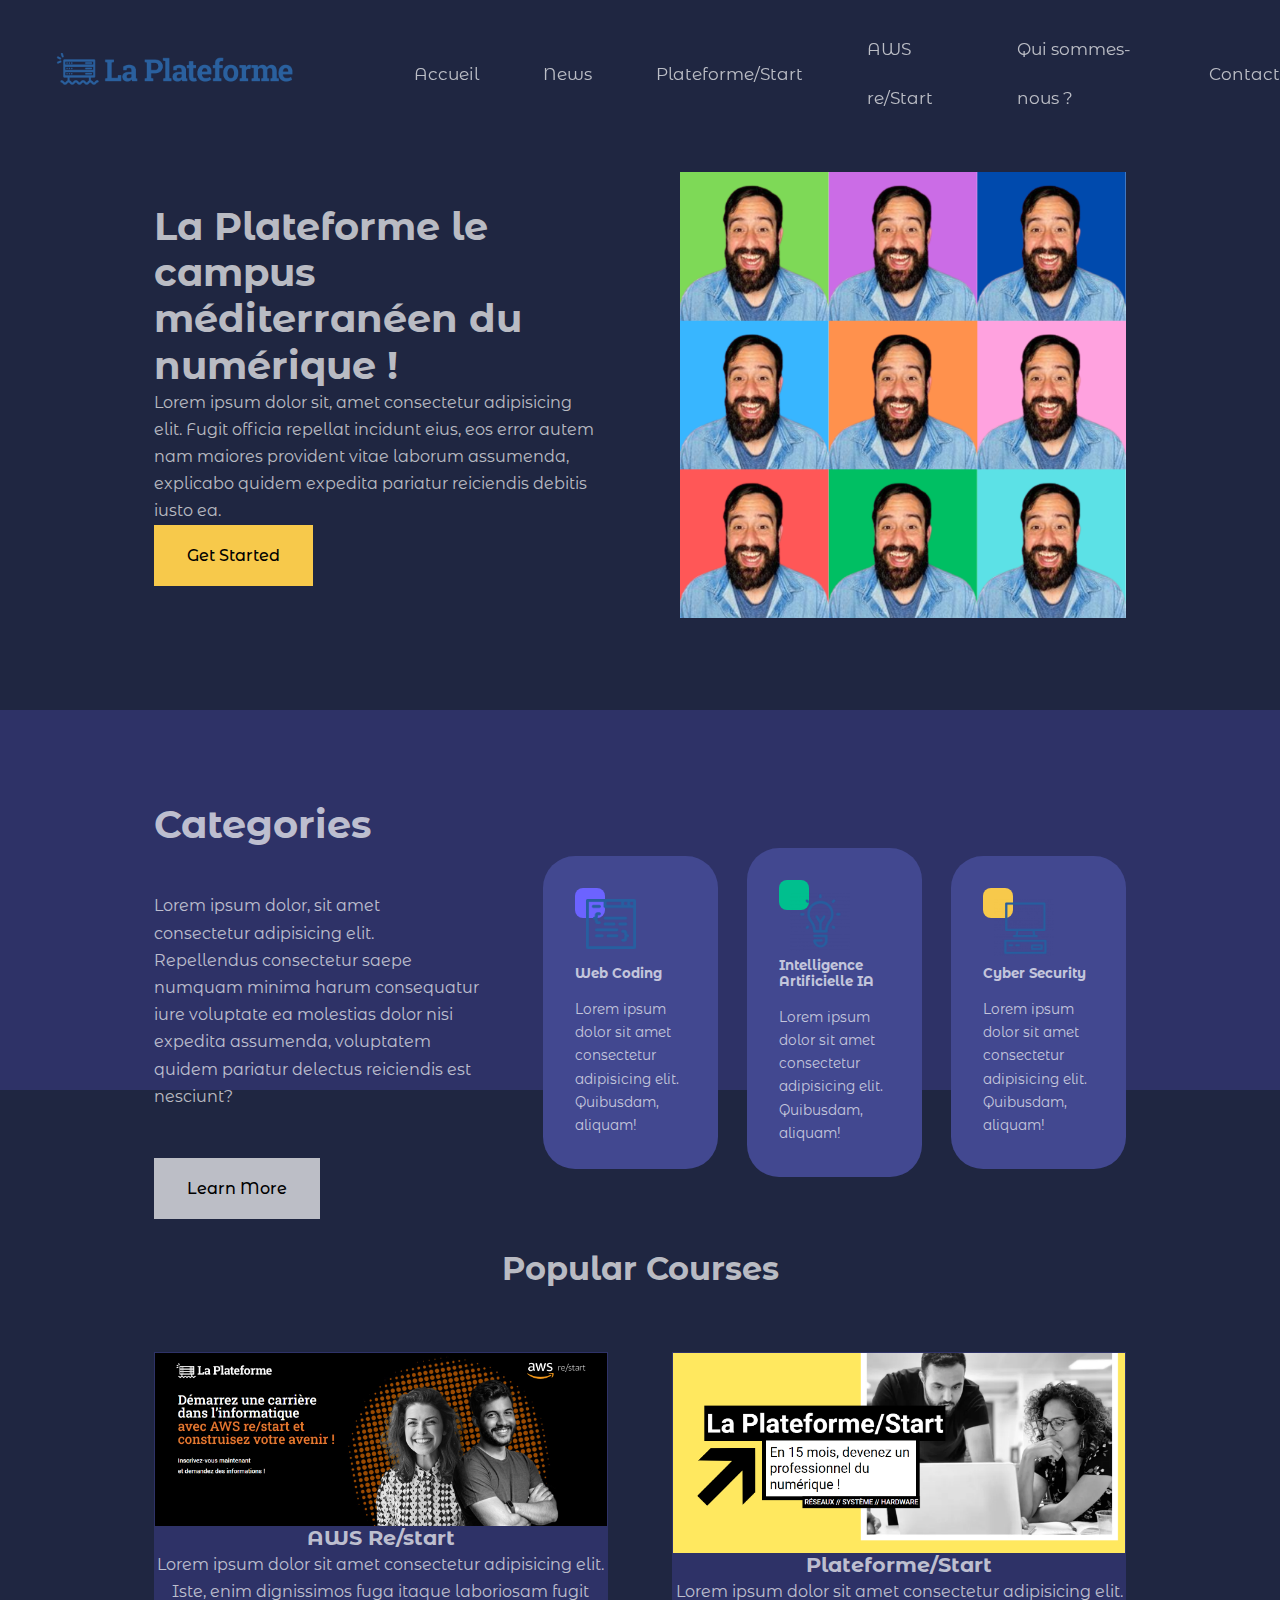
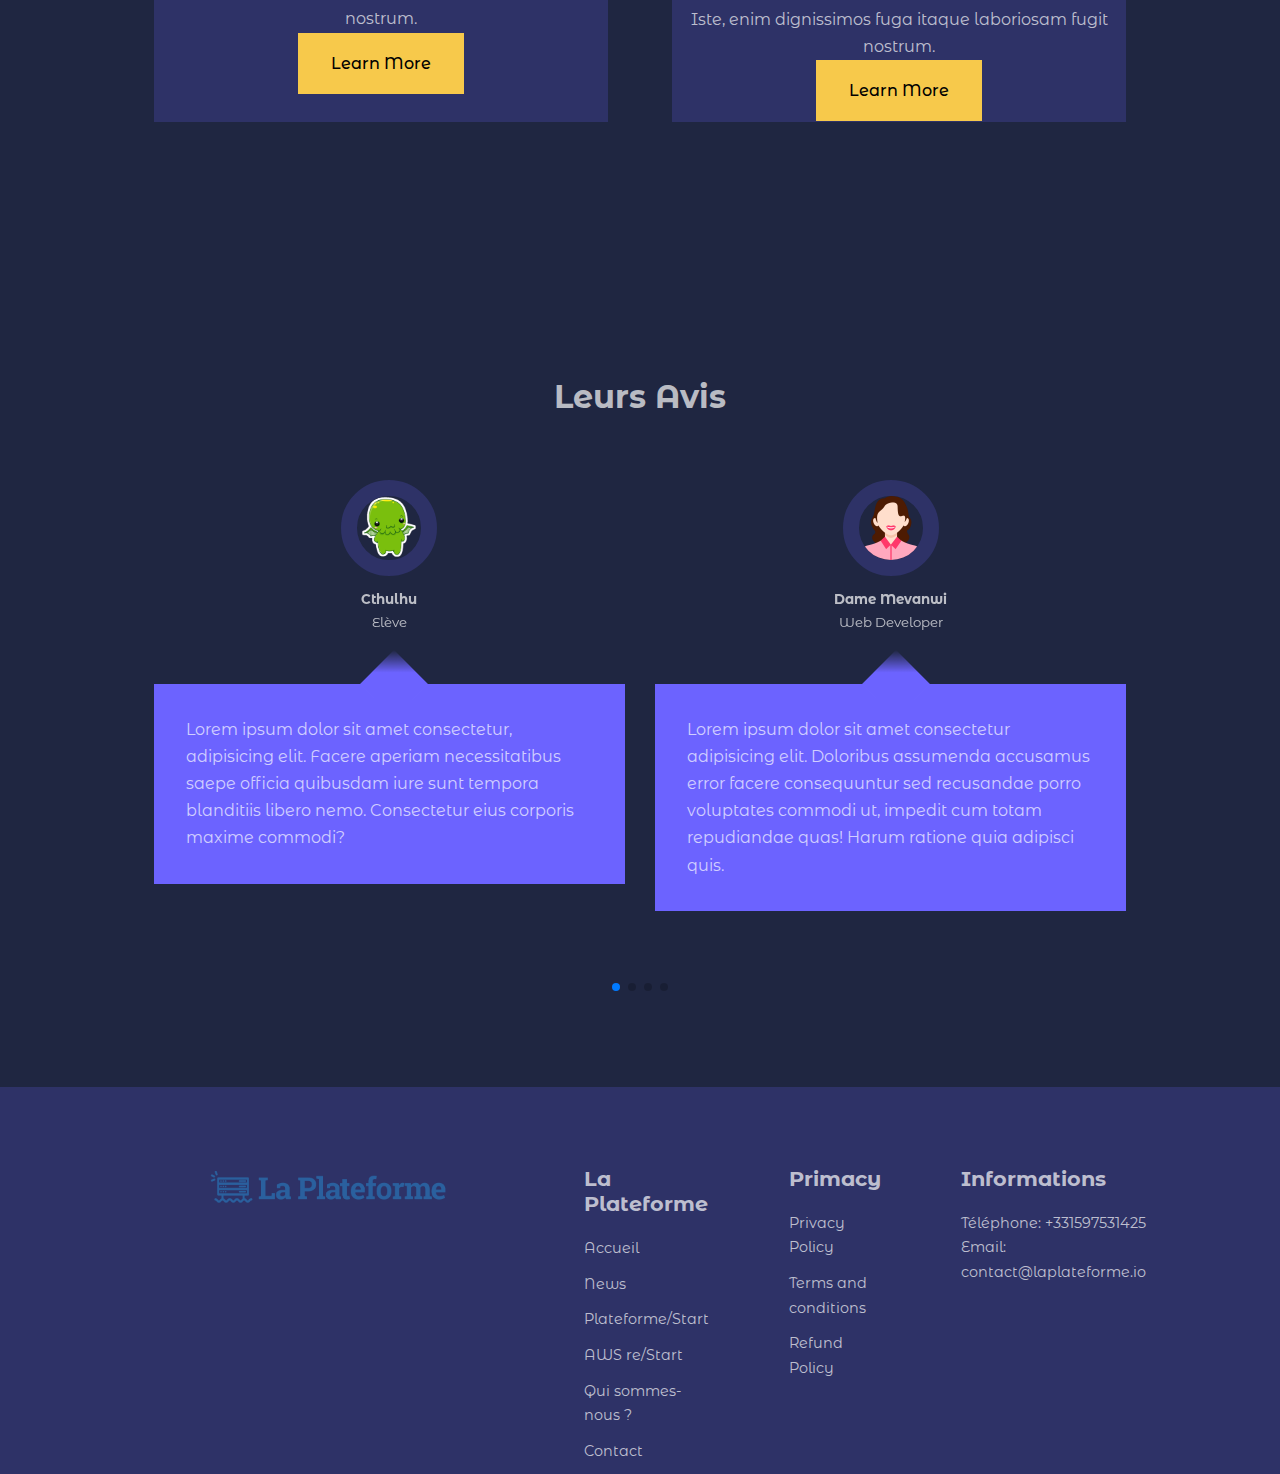
<file: index.html>
<!DOCTYPE html>
<html lang="en">
<head>
    <meta charset="UTF-8">
    <meta http-equiv="X-UA-Compatible" content="IE=edge">
    <meta name="viewport" content="width=device-width, initial-scale=1.0">
    <title>Ecole La Plateforme_</title>
    <link rel="stylesheet" href="laplateforme.css">
    <link rel="preconnect" href="https://fonts.googleapis.com">
    <link rel="preconnect" href="https://fonts.gstatic.com" crossorigin>
    <link href="https://fonts.googleapis.com/css2?family=Montserrat+Alternates:wght@300;400;500;600;700;800;900&display=swap" rel="stylesheet">
    <link rel="stylesheet" href="https://use.fontawesome.com/releases/v5.15.4/css/all.css" integrity="sha384-DyZ88mC6Up2uqS4h/KRgHuoeGwBcD4Ng9SiP4dIRy0EXTlnuz47vAwmeGwVChigm" crossorigin="anonymous"/>
    <link rel="stylesheet" href="https://cdn.jsdelivr.net/npm/swiper@9/swiper-bundle.min.css" />

</head>
<body>
    <nav>
        <div class="container.nav__container">
            <button id="open-menu-btn"><i class="fab fa-duotone fa-bars"></i></button>
            <button id="close-menu-btn"><i class="fab fa-solid fa-xmark"></i></i></button>
            <ul class="nav__menu">
                <li><a href="index.html" class="home-btn"><img src="img\logo_laplateforme_bleu3.png" alt="Image" style="width:350px;height:40px;"></a></li>
                <li><a href="index.html">Accueil</a></li>
                <li><a href="news.html">News</a></li>
                <li><a href="plateforme-start.html">Plateforme/Start</a></li>
                <li><a href="aws-restart.html">AWS re/Start</a></li>
                <li><a href="qui-sommes-nous.html">Qui sommes-nous ?</a></li>
                <li><a href="contact.html">Contact</a></li>
            </ul>
        </div>
    </nav>
    <header>
        <div class="container header__container">
            <div class="header__left">
                <h1>La Plateforme le campus méditerranéen du numérique !</h1>
                <p>Lorem ipsum dolor sit, amet consectetur adipisicing elit. Fugit officia repellat incidunt eius, eos error autem nam maiores provident vitae laborum assumenda, explicabo quidem expedita pariatur reiciendis debitis iusto ea.</p>
                <a href="plateforme-start.html" class="btn btn-primary">Get Started</a>
            </div>

            <div class="header__right">
                <div class="header__right-image">
                    <img src="img\pierre-plat.png">
                </div>
            </div>
        </div>
    </header>
    <section class="categories">
        <div class="container categories__container">
            <div class="categories__left">
                <h1>Categories</h1>
                <p>Lorem ipsum dolor, sit amet consectetur adipisicing elit. Repellendus consectetur saepe numquam minima harum consequatur iure voluptate ea molestias dolor nisi expedita assumenda, voluptatem quidem pariatur delectus reiciendis est nesciunt?
                </p>
                <a href="#" class="btn">Learn More</a>
            </div>
            <div class="categories__right">
                <article class="category">
                    <span class="category__icon"><img src="img\coding.png" alt="Image" style="width:50px;height:50px;"></span>
                    <h5>Web Coding</h5>
                    <p>Lorem ipsum dolor sit amet consectetur adipisicing elit. Quibusdam, aliquam!</p>
                </article>

                <article class="category">
                    <span class="category__icon"><img src="img\ampoule.png" alt="Image" style="width:60px;height:60px;"></span>
                    <h5>Intelligence Artificielle IA</h5>
                    <p>Lorem ipsum dolor sit amet consectetur adipisicing elit. Quibusdam, aliquam!</p>
                </article>

                <article class="category">
                    <span class="category__icon"><img src="img\ordi.png" alt="Image" style="width:60px;height:60px;"></span>
                    <h5>Cyber Security</h5>
                    <p>Lorem ipsum dolor sit amet consectetur adipisicing elit. Quibusdam, aliquam!</p>
                </article>
            </div>
        </div>
    </section>
    <section class="courses">
        <h2>Popular Courses</h2>
            <div class="container courses__container">
                <article class="course">
                    <div class="course__image">
                    <img src="img\aws.png">
                    </div>
                    <h4>AWS Re/start</h4>
                    <p>Lorem ipsum dolor sit amet consectetur adipisicing elit. Iste, enim dignissimos fuga itaque laboriosam fugit nostrum.
                    </p>
                    <a href="aws-restart.html" class="btn btn-primary">Learn More</a>
                </article>

                <br><article class="course">
                    <div class="course__image">
                    <img src="img\start.png">
                    </div>
                    <h4>Plateforme/Start</h4>
                    <p>Lorem ipsum dolor sit amet consectetur adipisicing elit. Iste, enim dignissimos fuga itaque laboriosam fugit nostrum.
                    </p>
                    <a href="plateforme-start.html" class="btn btn-primary">Learn More</a>
                </article>
            </div>
    </section>

    <section class="container testimonials__container mySwiper">
        <h2>Leurs Avis</h2>
        <div class="swiper-wrapper">
            <article class="testimonial swiper-slide">
                <div class="avatar">
                    <img src="img\cthulhu.png">
                    </div>
                    <div class="testimonial__info">
                    <h5>Cthulhu</h5>
                    <small>Elève</small>
                    </div>
                    <div class="testimonial__body">
                    <p>Lorem ipsum dolor sit amet consectetur, adipisicing elit. Facere aperiam necessitatibus saepe officia quibusdam iure sunt tempora blanditiis libero nemo. Consectetur eius corporis maxime commodi?</p>
                </div>
            </article>

            <article class="testimonial swiper-slide">
                <div class="avatar">
                    <img src="img\woman.png">
                    </div>
                    <div class="testimonial__info">
                    <h5>Dame Mevanwi</h5>
                    <small>Web Developer</small>
                    </div>
                    <div class="testimonial__body">
                    <p>Lorem ipsum dolor sit amet consectetur adipisicing elit. Doloribus assumenda accusamus error facere consequuntur sed recusandae porro voluptates commodi ut, impedit cum totam repudiandae quas! Harum ratione quia adipisci quis.</p>
                </div>
            </article>

            <article class="testimonial swiper-slide">
                <div class="avatar">
                    <img src="img\men.png">
                    </div>
                    <div class="testimonial__info">
                    <h5>Douglas Adams</h5>
                    <small>Elève</small>
                    </div>
                    <div class="testimonial__body">
                    <p>Lorem ipsum dolor sit amet consectetur adipisicing elit. Doloribus eveniet voluptatibus laboriosam optio asperiores quas sint. Mollitia aspernatur dolorem in?</p>
                </div>
            </article>

            <article class="testimonial swiper-slide">
                <div class="avatar">
                    <img src="img\whitemane.png">
                    </div>
                    <div class="testimonial__info">
                    <h5>whitemane</h5>
                    <small>Elève</small>
                    </div>
                    <div class="testimonial__body">
                    <p>Lorem ipsum dolor sit amet consectetur adipisicing elit. Dolorum obcaecati dignissimos id magnam illum optio facilis eveniet, nam laborum possimus ad ipsa molestias natus laboriosam voluptate fugiat necessitatibus aperiam aut illo accusantium? Odio, aliquid. Eius.</p>
                </div>
            </article>

            <article class="testimonial swiper-slide">
                <div class="avatar">
                    <img src="img\Notpierre.png">
                    </div>
                    <div class="testimonial__info">
                    <h5>Padutou Pierre</h5>
                    <small>Web/Mobile Developer</small>
                    </div>
                    <div class="testimonial__body">
                    <p>Lorem ipsum dolor sit amet consectetur adipisicing elit. Incidunt saepe deserunt iure, dolores beatae tenetur earum reprehenderit ea consequatur recusandae sapiente harum repudiandae vel tempore velit unde autem voluptatibus iste.</p>
                </div>
            </article>
        </div>
        <div class="swiper-pagination"></div>
    </section>










    
    <footer>
        <div class="container footer__container">
            <div class="footer__1">
            <a href="index.html" class="home-btn"><img src="img\logo_laplateforme_bleu3.png" alt="Image" style="width:350px;height:40px;"></a>
            </div>
            <div class="footer__2">
                <h4>La Plateforme</h4>
                <ul class="permalinks">
                <li><a href="index.html">Accueil</a></li>
                <li><a href="news.html">News</a></li>
                <li><a href="plateforme-start.html">Plateforme/Start</a></li>
                <li><a href="aws-restart.html">AWS re/Start</a></li>
                <li><a href="qui-sommes-nous.html">Qui sommes-nous ?</a></li>
                <li><a href="contact.html">Contact</a></li>
                </ul>
            </div>

            <div class="footer__3">
                <h4>Primacy</h4>
                <ul class="privacy">
                    <li><a href="#">Privacy Policy</a></li>
                    <li><a href="#">Terms and conditions</a></li>
                    <li><a href="#">Refund Policy</a></li>
                </ul>
            </div>

            <div class="footer__4">
                <h4>Informations</h4>
                <div>
                    <p><i class="fas fa-duotone fa-phone-volume"></i> Téléphone: +331597531425</p>
                    <p><i class="fas fa-duotone fa-envelope"></i> Email: contact@laplateforme.io</p>
                </div>

                <ul class="footer__socials">
                    <li>
                        <a href="#"><i class="fab fa-brands fa-facebook"></i></a>
                    </li>
                    <li>
                        <a href="#"><i class="fab fa-brands fa-instagram"></i></a>
                    </li>
                    <li>
                        <a href="#"><i class="fab fa-brands fa-twitter"></i></a>
                    </li>
                    <li>
                        <a href="#"><i class="fab fa-brands fa-linkedin"></i></a>
                    </li>
                </ul>
            </div>
        </div>
    </footer>
    <script src="https://cdn.jsdelivr.net/npm/swiper@9/swiper-bundle.min.js"></script>
    <script src="main.js"></script>
</body>
</html>
</file>
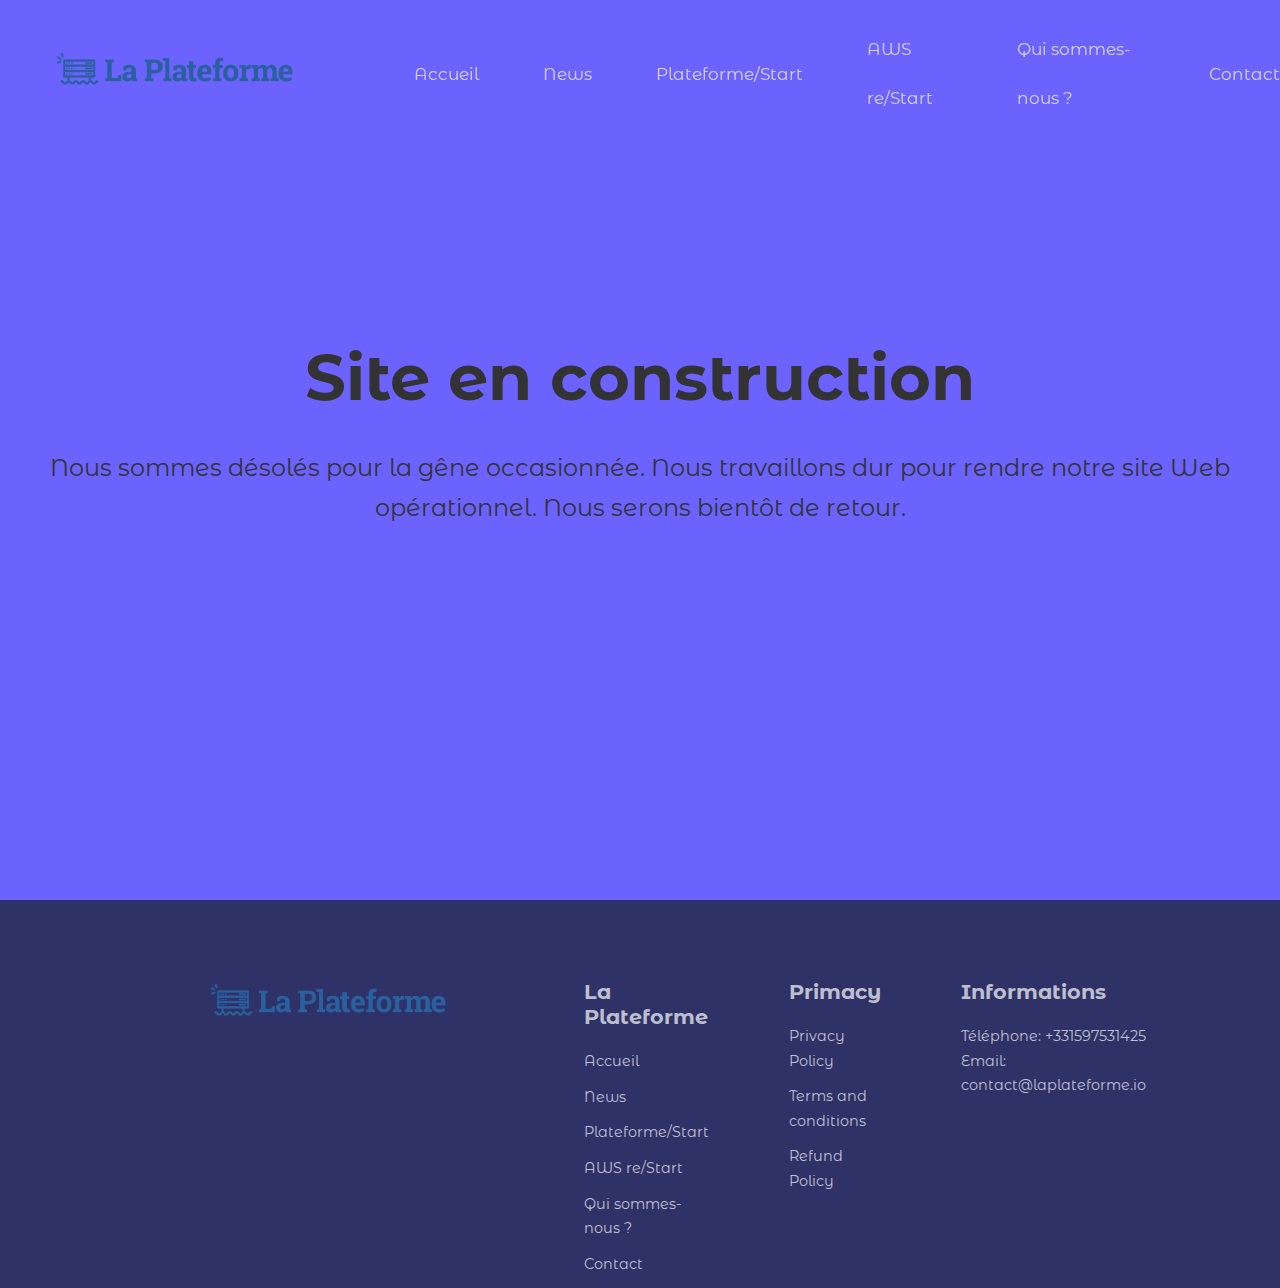
<file: aws-restart.html>
<!DOCTYPE html>
<html lang="en">
<head>
    <meta charset="UTF-8">
    <meta http-equiv="X-UA-Compatible" content="IE=edge">
    <meta name="viewport" content="width=device-width, initial-scale=1.0">
    <title>Ecole La Plateforme_</title>
    <link rel="stylesheet" href="laplateforme.css">
    <link rel="preconnect" href="https://fonts.googleapis.com">
    <link rel="preconnect" href="https://fonts.gstatic.com" crossorigin>
    <link href="https://fonts.googleapis.com/css2?family=Montserrat+Alternates:wght@300;400;500;600;700;800;900&display=swap" rel="stylesheet">
    <link rel="stylesheet" href="https://use.fontawesome.com/releases/v5.15.4/css/all.css" integrity="sha384-DyZ88mC6Up2uqS4h/KRgHuoeGwBcD4Ng9SiP4dIRy0EXTlnuz47vAwmeGwVChigm" crossorigin="anonymous"/>

</head>
<body>
    <nav>
        <div class="container.nav__container">
            <button id="open-menu-btn"><i class="fab fa-duotone fa-bars"></i></button>
            <button id="close-menu-btn"><i class="fab fa-solid fa-xmark"></i></i></button>
            <ul class="nav__menu">
                <li><a href="index.html" class="home-btn"><img src="img\logo_laplateforme_bleu3.png" alt="Image" style="width:350px;height:40px;"></a></li>
                <li><a href="index.html">Accueil</a></li>
                <li><a href="news.html">News</a></li>
                <li><a href="plateforme-start.html">Plateforme/Start</a></li>
                <li><a href="aws-restart.html">AWS re/Start</a></li>
                <li><a href="qui-sommes-nous.html">Qui sommes-nous ?</a></li>
                <li><a href="contact.html">Contact</a></li>
            </ul>
        </div>
    </nav>
    <div class="construction">
        <h1>Site en construction</h1>
        <p>Nous sommes désolés pour la gêne occasionnée. Nous travaillons dur pour rendre notre site Web opérationnel. Nous serons bientôt de retour.</p>
    </div>

    <footer>
        <div class="container footer__container">
            <div class="footer__1">
            <a href="index.html" class="home-btn"><img src="img\logo_laplateforme_bleu3.png" alt="Image" style="width:350px;height:40px;"></a>
            </div>
            <div class="footer__2">
                <h4>La Plateforme</h4>
                <ul class="permalinks">
                <li><a href="index.html">Accueil</a></li>
                <li><a href="news.html">News</a></li>
                <li><a href="plateforme-start.html">Plateforme/Start</a></li>
                <li><a href="aws-restart.html">AWS re/Start</a></li>
                <li><a href="qui-sommes-nous.html">Qui sommes-nous ?</a></li>
                <li><a href="contact.html">Contact</a></li>
                </ul>
            </div>

            <div class="footer__3">
                <h4>Primacy</h4>
                <ul class="privacy">
                    <li><a href="#">Privacy Policy</a></li>
                    <li><a href="#">Terms and conditions</a></li>
                    <li><a href="#">Refund Policy</a></li>
                </ul>
            </div>

            <div class="footer__4">
                <h4>Informations</h4>
                <div>
                    <p><i class="fas fa-duotone fa-phone-volume"></i> Téléphone: +331597531425</p>
                    <p><i class="fas fa-duotone fa-envelope"></i> Email: contact@laplateforme.io</p>
                </div>

                <ul class="footer__socials">
                    <li>
                        <a href="#"><i class="fab fa-brands fa-facebook"></i></a>
                    </li>
                    <li>
                        <a href="#"><i class="fab fa-brands fa-instagram"></i></a>
                    </li>
                    <li>
                        <a href="#"><i class="fab fa-brands fa-twitter"></i></a>
                    </li>
                    <li>
                        <a href="#"><i class="fab fa-brands fa-linkedin"></i></a>
                    </li>
                </ul>
            </div>
        </div>
    </footer>
    <script src="main.js"></script>
</body>
</html>
</file>
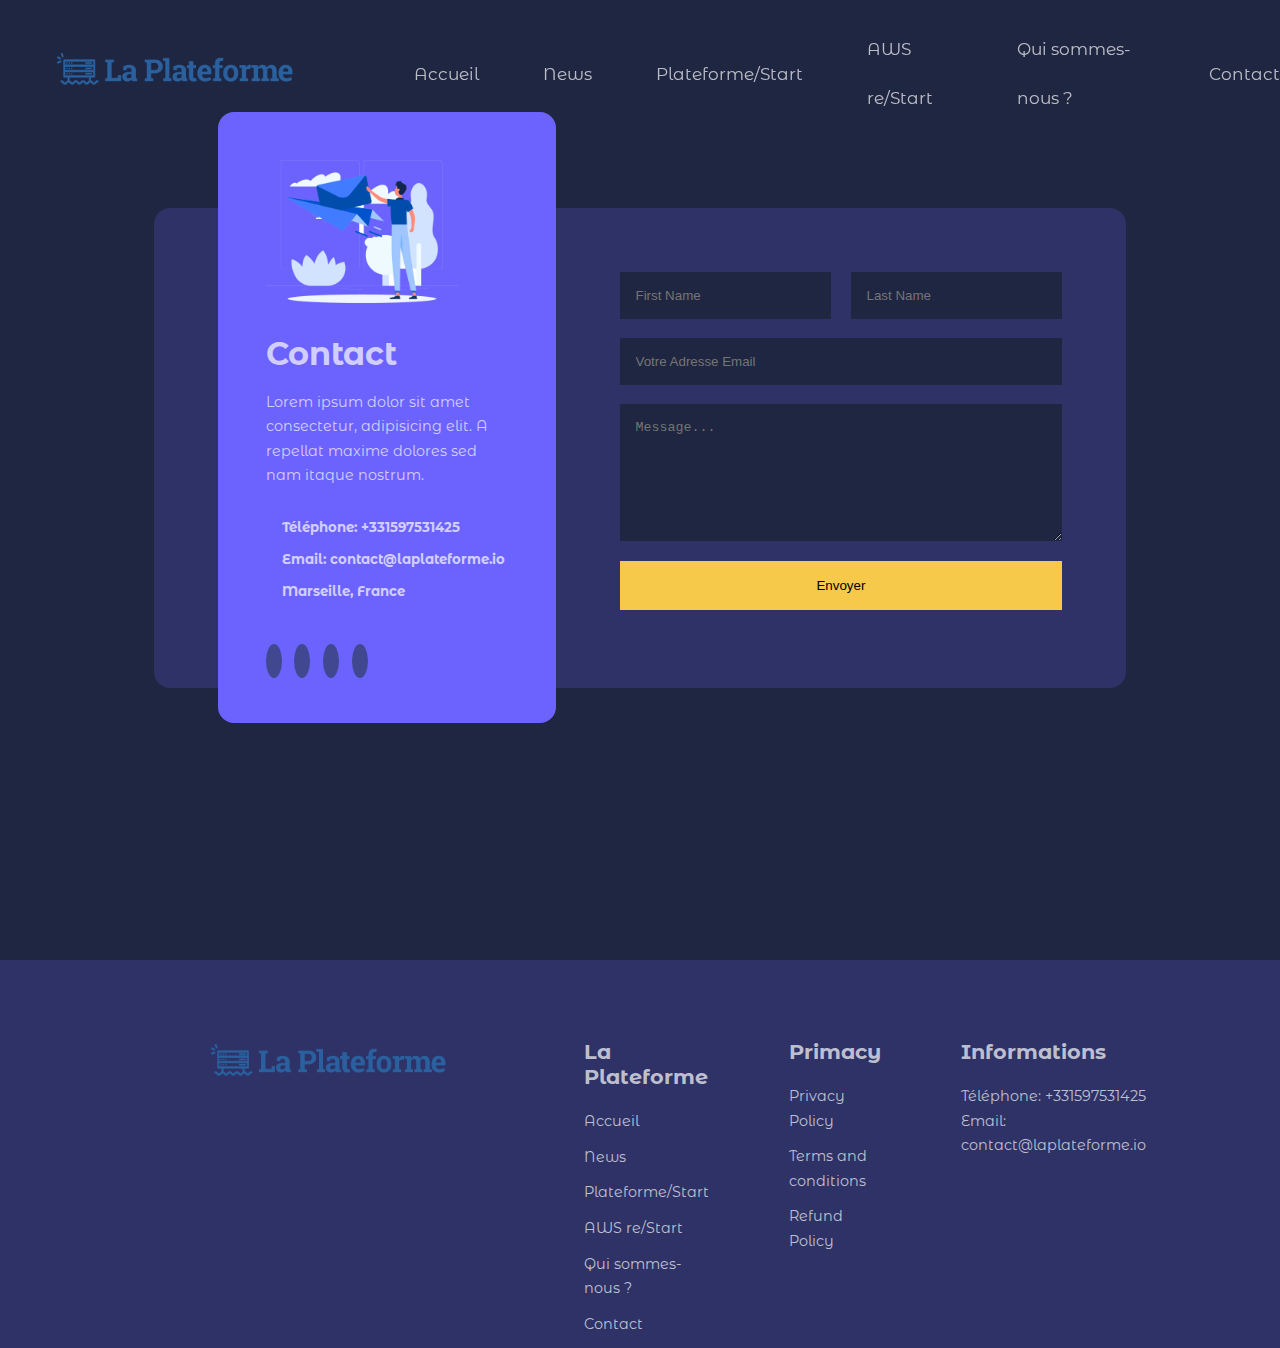
<file: contact.html>
<!DOCTYPE html>
<html lang="en">
<head>
    <meta charset="UTF-8">
    <meta http-equiv="X-UA-Compatible" content="IE=edge">
    <meta name="viewport" content="width=device-width, initial-scale=1.0">
    <title>Ecole La Plateforme_</title>
    <link rel="stylesheet" href="laplateforme.css">
    <link rel="preconnect" href="https://fonts.googleapis.com">
    <link rel="preconnect" href="https://fonts.gstatic.com" crossorigin>
    <link href="https://fonts.googleapis.com/css2?family=Montserrat+Alternates:wght@300;400;500;600;700;800;900&display=swap" rel="stylesheet">
    <link rel="stylesheet" href="https://use.fontawesome.com/releases/v5.15.4/css/all.css" integrity="sha384-DyZ88mC6Up2uqS4h/KRgHuoeGwBcD4Ng9SiP4dIRy0EXTlnuz47vAwmeGwVChigm" crossorigin="anonymous"/>

</head>
<body>
    <nav>
        <div class="container.nav__container">
            <button id="open-menu-btn"><i class="fab fa-duotone fa-bars"></i></button>
            <button id="close-menu-btn"><i class="fab fa-solid fa-xmark"></i></i></button>
            <ul class="nav__menu">
                <li><a href="index.html" class="home-btn"><img src="img\logo_laplateforme_bleu3.png" alt="Image" style="width:350px;height:40px;"></a></li>
                <li><a href="index.html">Accueil</a></li>
                <li><a href="news.html">News</a></li>
                <li><a href="plateforme-start.html">Plateforme/Start</a></li>
                <li><a href="aws-restart.html">AWS re/Start</a></li>
                <li><a href="qui-sommes-nous.html">Qui sommes-nous ?</a></li>
                <li><a href="contact.html">Contact</a></li>
            </ul>
        </div>
    </nav>
    
    <section class="contact">
        <div class="container contact__container">
            <aside class="contact__aside">
                <div class="aside__image">
                    <img src="img\contact.png">
                </div>
                <h2>Contact</h2>
                <p>Lorem ipsum dolor sit amet consectetur, adipisicing elit. A repellat maxime dolores sed nam itaque nostrum.
                </p>
                <ul class="contact__details">
                    <li>
                        <i class="fas fa-duotone fa-phone-volume"></i> 
                        <h5>Téléphone: +331597531425</h5>
                    </li>
                    <li>
                        <i class="fas fa-duotone fa-envelope"></i>
                        <h5>Email: contact@laplateforme.io</h5>
                    </li>
                    <li>
                        <i class="fas fa-solid fa-location-arrow"></i>
                        <h5>Marseille, France</h5>
                    </li>
                </ul>
                <ul class="contact__socials">
                    <li>
                        <a href="#"><i class="fab fa-brands fa-facebook"></i></a>
                    </li>
                    <li>
                        <a href="#"><i class="fab fa-brands fa-instagram"></i></a>
                    </li>
                    <li>
                        <a href="#"><i class="fab fa-brands fa-twitter"></i></a>
                    </li>
                    <li>
                        <a href="#"><i class="fab fa-brands fa-linkedin"></i></a>
                    </li>
                </ul>
            </aside>
            <form class="contact__form">
                <div class="form__name">
                    <input type="text" name="First Name" placeholder="First Name" required>
                    <input type="text" name="Last Name" placeholder="Last Name" required>
                </div>
                <input type="email" name="Email" placeholder="Votre Adresse Email" required>
                <textarea name="Message" rows="7" placeholder="Message..." required></textarea>
                <button type="submit" class="btn btn-primary">Envoyer</button>
            </form>
        </div>
    </section>

    <footer>
        <div class="container footer__container">
            <div class="footer__1">
            <a href="index.html" class="home-btn"><img src="img\logo_laplateforme_bleu3.png" alt="Image" style="width:350px;height:40px;"></a>
            </div>
            <div class="footer__2">
                <h4>La Plateforme</h4>
                <ul class="permalinks">
                <li><a href="index.html">Accueil</a></li>
                <li><a href="news.html">News</a></li>
                <li><a href="plateforme-start.html">Plateforme/Start</a></li>
                <li><a href="aws-restart.html">AWS re/Start</a></li>
                <li><a href="qui-sommes-nous.html">Qui sommes-nous ?</a></li>
                <li><a href="contact.html">Contact</a></li>
                </ul>
            </div>

            <div class="footer__3">
                <h4>Primacy</h4>
                <ul class="privacy">
                    <li><a href="#">Privacy Policy</a></li>
                    <li><a href="#">Terms and conditions</a></li>
                    <li><a href="#">Refund Policy</a></li>
                </ul>
            </div>

            <div class="footer__4">
                <h4>Informations</h4>
                <div>
                    <p><i class="fas fa-duotone fa-phone-volume"></i> Téléphone: +331597531425</p>
                    <p><i class="fas fa-duotone fa-envelope"></i> Email: contact@laplateforme.io</p>
                </div>

                <ul class="footer__socials">
                    <li>
                        <a href="#"><i class="fab fa-brands fa-facebook"></i></a>
                    </li>
                    <li>
                        <a href="#"><i class="fab fa-brands fa-instagram"></i></a>
                    </li>
                    <li>
                        <a href="#"><i class="fab fa-brands fa-twitter"></i></a>
                    </li>
                    <li>
                        <a href="#"><i class="fab fa-brands fa-linkedin"></i></a>
                    </li>
                </ul>
            </div>
        </div>
    </footer>
    <script src="main.js"></script>
</body>
</html>
</file>
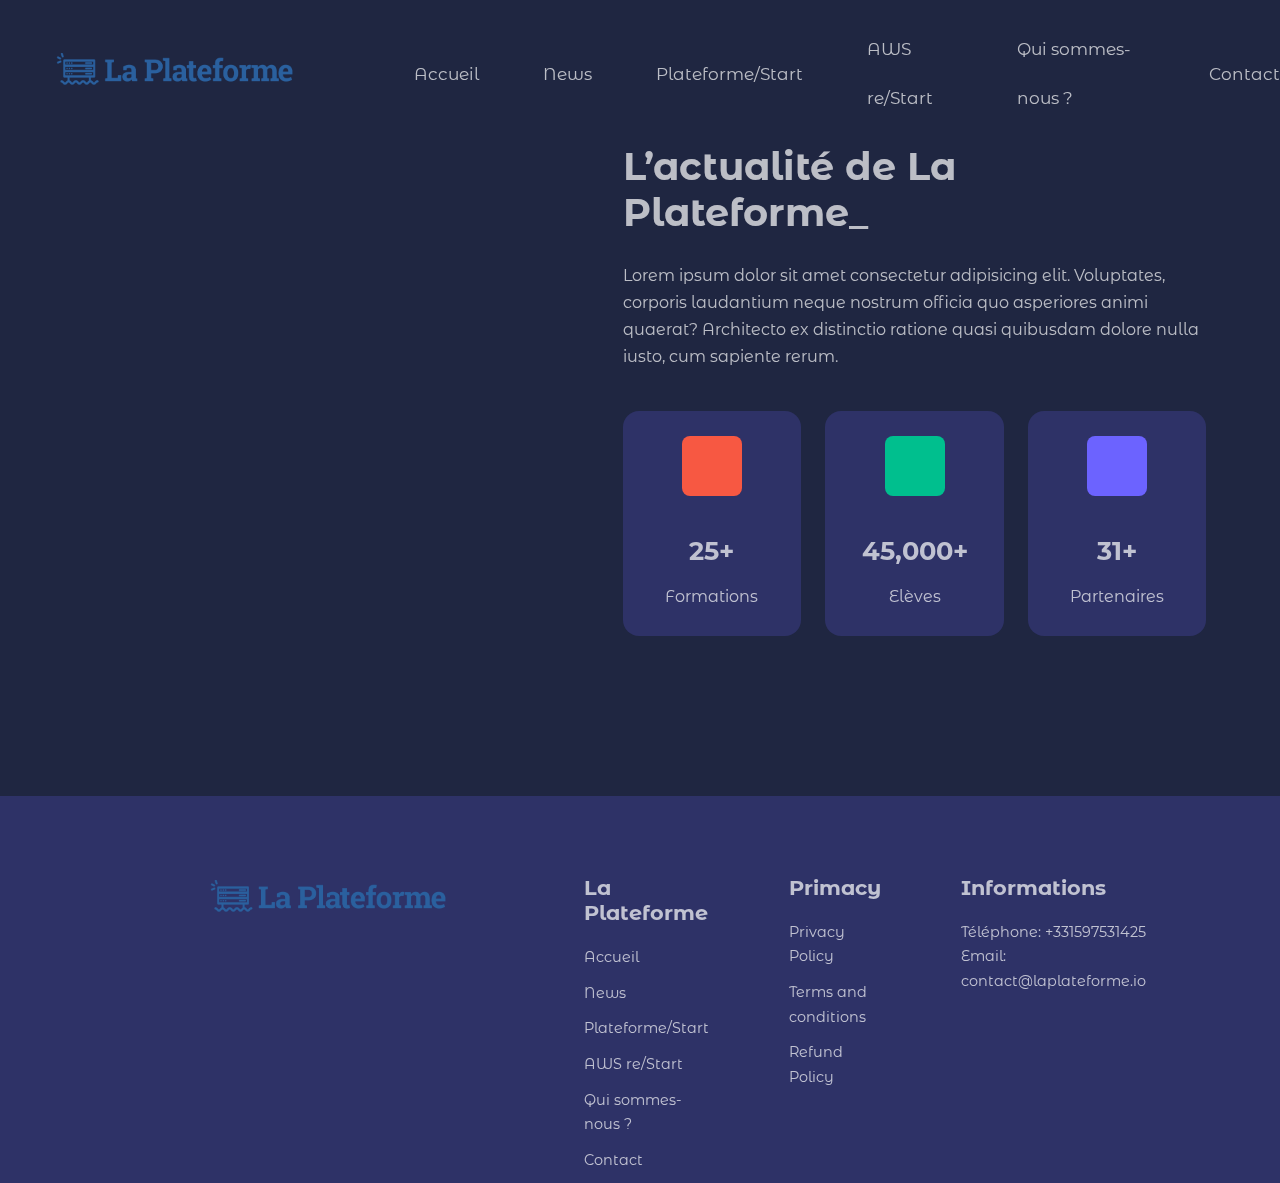
<file: news.html>
<!DOCTYPE html>
<html lang="en">
<head>
    <meta charset="UTF-8">
    <meta http-equiv="X-UA-Compatible" content="IE=edge">
    <meta name="viewport" content="width=device-width, initial-scale=1.0">
    <title>Ecole La Plateforme_</title>
    <link rel="stylesheet" href="laplateforme.css">
    <link rel="preconnect" href="https://fonts.googleapis.com">
    <link rel="preconnect" href="https://fonts.gstatic.com" crossorigin>
    <link href="https://fonts.googleapis.com/css2?family=Montserrat+Alternates:wght@300;400;500;600;700;800;900&display=swap" rel="stylesheet">
    <link rel="stylesheet" href="https://use.fontawesome.com/releases/v5.15.4/css/all.css" integrity="sha384-DyZ88mC6Up2uqS4h/KRgHuoeGwBcD4Ng9SiP4dIRy0EXTlnuz47vAwmeGwVChigm" crossorigin="anonymous"/>

</head>
<body>
    <nav>
        <div class="container.nav__container">
            <button id="open-menu-btn"><i class="fab fa-duotone fa-bars"></i></button>
            <button id="close-menu-btn"><i class="fab fa-solid fa-xmark"></i></i></button>
            <ul class="nav__menu">
                <li><a href="index.html" class="home-btn"><img src="img\logo_laplateforme_bleu3.png" alt="Image" style="width:350px;height:40px;"></a></li>
                <li><a href="index.html">Accueil</a></li>
                <li><a href="news.html">News</a></li>
                <li><a href="plateforme-start.html">Plateforme/Start</a></li>
                <li><a href="aws-restart.html">AWS re/Start</a></li>
                <li><a href="qui-sommes-nous.html">Qui sommes-nous ?</a></li>
                <li><a href="contact.html">Contact</a></li>
            </ul>
        </div>
    </nav>
    <section class="about__achievements">
        <div class="container about__achievements-container">
          <div class="about__achievements-left">
            <iframe width="500" height="300" src="https://www.youtube.com/embed/hNWvMjnyf5I" title="Présentation du Campus Méditerranéen du Numérique @ La Plateforme_" frameborder="0" allow="accelerometer; autoplay; clipboard-write; encrypted-media; gyroscope; picture-in-picture; web-share" allowfullscreen></iframe>
          </div>
          <div class="about__achievements-right">
            <h1>L’actualité de La Plateforme_</h1>
            <p>Lorem ipsum dolor sit amet consectetur adipisicing elit. Voluptates, corporis laudantium neque nostrum officia quo asperiores animi quaerat? Architecto ex distinctio ratione quasi quibusdam dolore nulla iusto, cum sapiente rerum.</p>
            <div class="achievements__cards">
              <article class="achievement__card">
                <span class="achievement__icon">
                  <i class="fas fa-solid fa-video"></i>
                </span>
                <h3>25+</h3>
                <p>Formations</p>
              </article>
      
              <article class="achievement__card">
                <span class="achievement__icon">
                  <i class="fas fa-light fa-users"></i>
                </span>
                <h3>45,000+</h3>
                <p>Elèves</p>
              </article>
      
              <article class="achievement__card">
                <span class="achievement__icon">
                  <i class="fas fa-solid fa-award"></i>
                </span>
                <h3>31+</h3>
                <p>Partenaires</p>
              </article>
            </div>
          </div>
        </div>
      </section>

    <footer>
        <div class="container footer__container">
            <div class="footer__1">
            <a href="index.html" class="home-btn"><img src="img\logo_laplateforme_bleu3.png" alt="Image" style="width:350px;height:40px;"></a>
            </div>
            <div class="footer__2">
                <h4>La Plateforme</h4>
                <ul class="permalinks">
                <li><a href="index.html">Accueil</a></li>
                <li><a href="news.html">News</a></li>
                <li><a href="plateforme-start.html">Plateforme/Start</a></li>
                <li><a href="aws-restart.html">AWS re/Start</a></li>
                <li><a href="qui-sommes-nous.html">Qui sommes-nous ?</a></li>
                <li><a href="contact.html">Contact</a></li>
                </ul>
            </div>

            <div class="footer__3">
                <h4>Primacy</h4>
                <ul class="privacy">
                    <li><a href="#">Privacy Policy</a></li>
                    <li><a href="#">Terms and conditions</a></li>
                    <li><a href="#">Refund Policy</a></li>
                </ul>
            </div>

            <div class="footer__4">
                <h4>Informations</h4>
                <div>
                    <p><i class="fas fa-duotone fa-phone-volume"></i> Téléphone: +331597531425</p>
                    <p><i class="fas fa-duotone fa-envelope"></i> Email: contact@laplateforme.io</p>
                </div>

                <ul class="footer__socials">
                    <li>
                        <a href="#"><i class="fab fa-brands fa-facebook"></i></a>
                    </li>
                    <li>
                        <a href="#"><i class="fab fa-brands fa-instagram"></i></a>
                    </li>
                    <li>
                        <a href="#"><i class="fab fa-brands fa-twitter"></i></a>
                    </li>
                    <li>
                        <a href="#"><i class="fab fa-brands fa-linkedin"></i></a>
                    </li>
                </ul>
            </div>
        </div>
    </footer>
    <script src="main.js"></script>
</body>
</html>
</file>
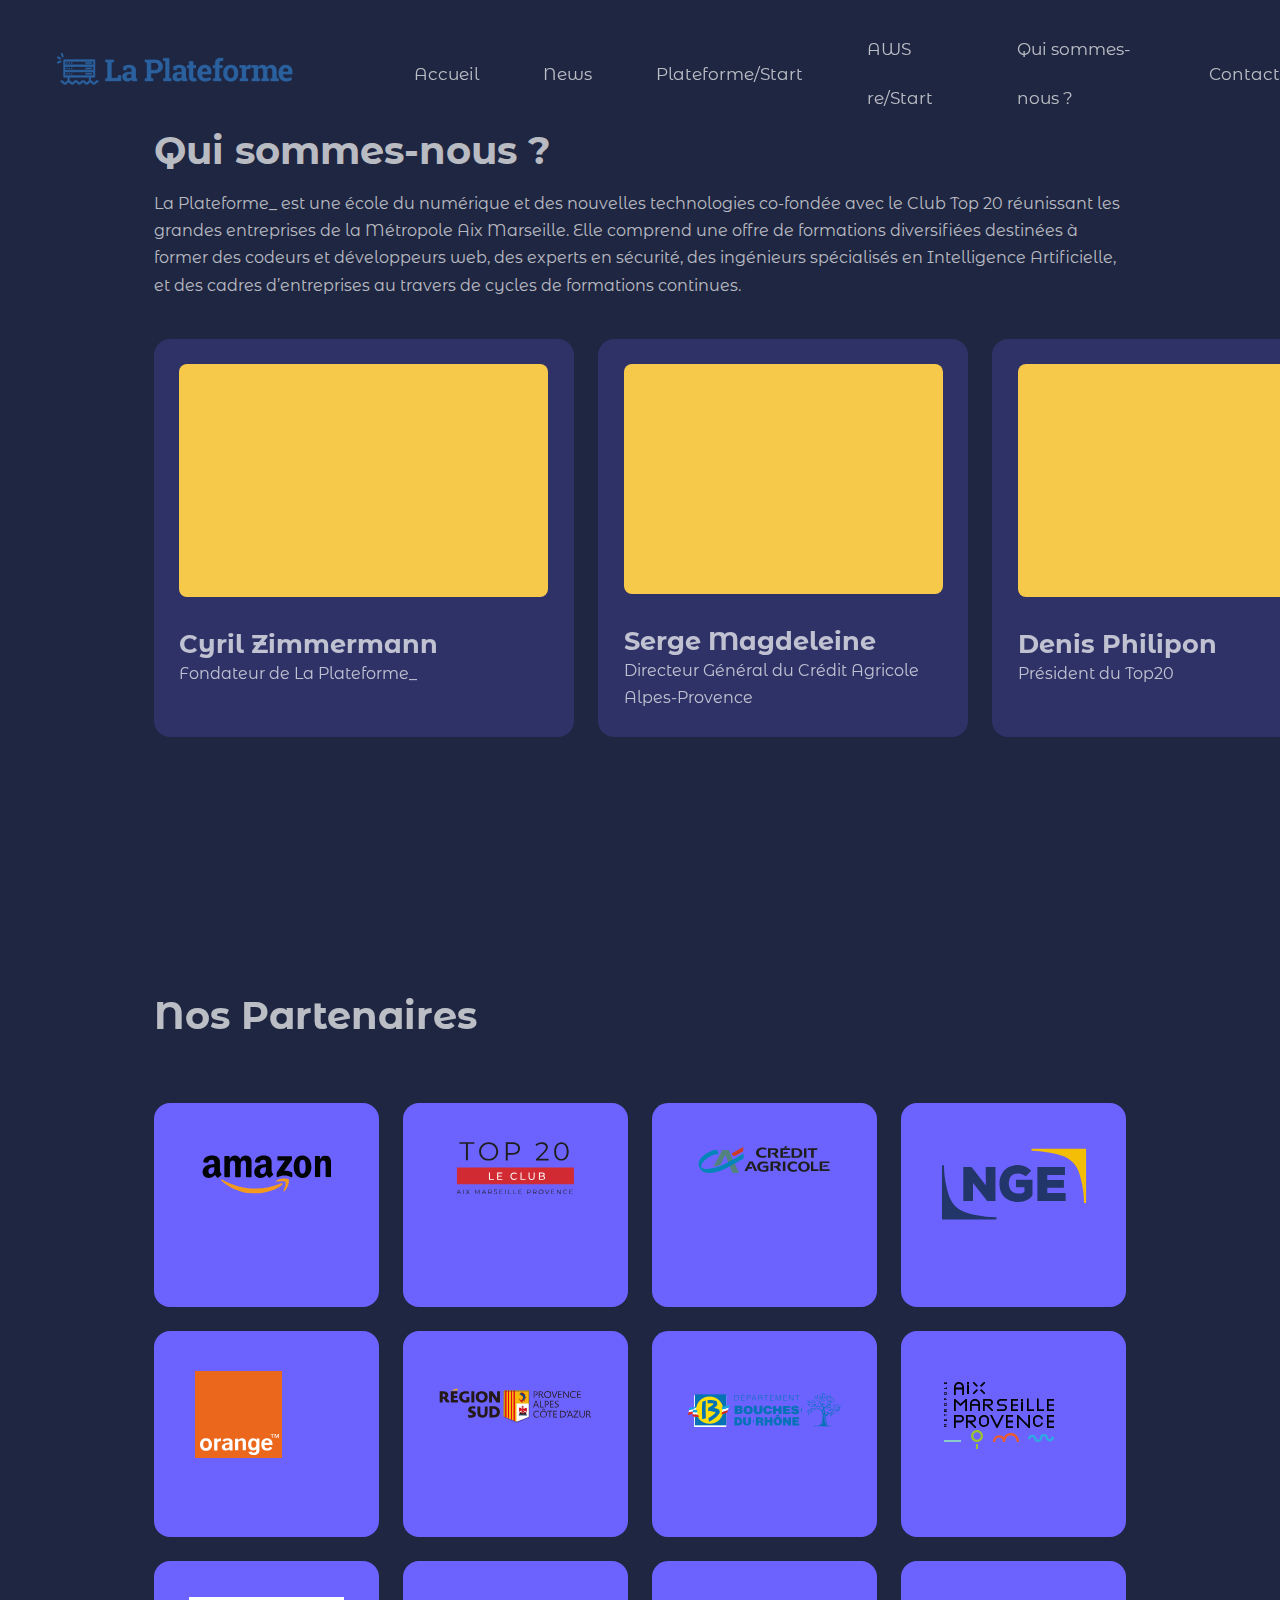
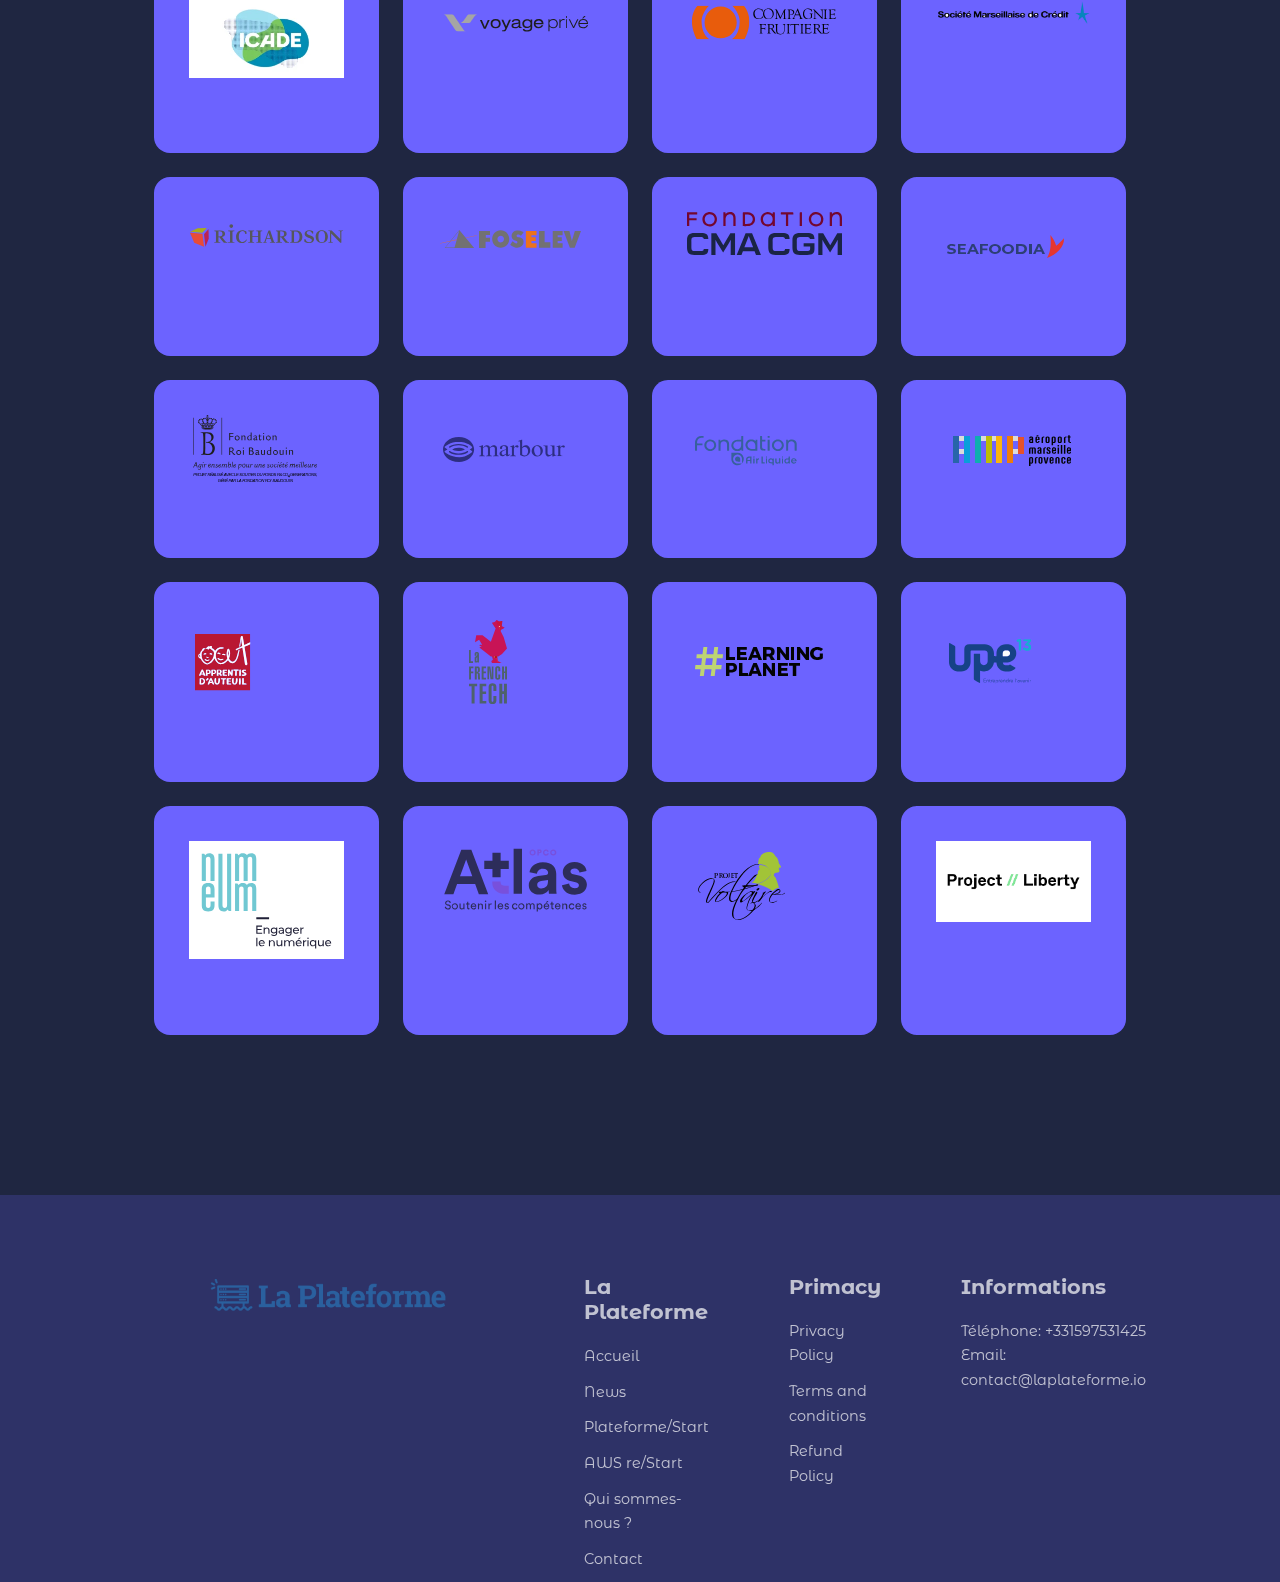
<file: qui-sommes-nous.html>
<!DOCTYPE html>
<html lang="en">
<head>
    <meta charset="UTF-8">
    <meta http-equiv="X-UA-Compatible" content="IE=edge">
    <meta name="viewport" content="width=device-width, initial-scale=1.0">
    <title>Ecole La Plateforme_</title>
    <link rel="stylesheet" href="laplateforme.css">
    <link rel="preconnect" href="https://fonts.googleapis.com">
    <link rel="preconnect" href="https://fonts.gstatic.com" crossorigin>
    <link href="https://fonts.googleapis.com/css2?family=Montserrat+Alternates:wght@300;400;500;600;700;800;900&display=swap" rel="stylesheet">
    <link rel="stylesheet" href="https://use.fontawesome.com/releases/v5.15.4/css/all.css" integrity="sha384-DyZ88mC6Up2uqS4h/KRgHuoeGwBcD4Ng9SiP4dIRy0EXTlnuz47vAwmeGwVChigm" crossorigin="anonymous"/>

</head>
<body>
    <nav>
        <div class="container.nav__container">
            <button id="open-menu-btn"><i class="fab fa-duotone fa-bars"></i></button>
            <button id="close-menu-btn"><i class="fab fa-solid fa-xmark"></i></i></button>
            <ul class="nav__menu">
                <li><a href="index.html" class="home-btn"><img src="img\logo_laplateforme_bleu3.png" alt="Image" style="width:350px;height:40px;"></a></li>
                <li><a href="index.html">Accueil</a></li>
                <li><a href="news.html">News</a></li>
                <li><a href="plateforme-start.html">Plateforme/Start</a></li>
                <li><a href="aws-restart.html">AWS re/Start</a></li>
                <li><a href="qui-sommes-nous.html">Qui sommes-nous ?</a></li>
                <li><a href="contact.html">Contact</a></li>
            </ul>
        </div>
    </nav>
    <section class="about__FAQ">
        <div class="container about__FAQs-container">

          <div class="about__FAQ-right">
            <h1>Qui sommes-nous ?</h1>
            <p>La Plateforme_ est une école du numérique et des nouvelles technologies co-fondée avec le Club Top 20 réunissant les grandes entreprises de la Métropole Aix Marseille. Elle comprend une offre de formations diversifiées destinées à former des codeurs et développeurs web, des experts en sécurité, des ingénieurs spécialisés en Intelligence Artificielle, et des cadres d’entreprises au travers de cycles de formations continues.</p>
            <div class="FAQ__cards">
              <article class="FAQ__card">
                <span class="FAQ__icon">
                    <iframe width="350" height="197" src="https://www.youtube.com/embed/8U4CCAFLqEs" title="Cyril Zimmermann à La Plateforme" frameborder="0" allow="accelerometer; autoplay; clipboard-write; encrypted-media; gyroscope; picture-in-picture; web-share" allowfullscreen></iframe>
                </span>
                <h3>Cyril Zimmermann</h3>
                <p>Fondateur de La Plateforme_</p>
              </article>
      
              <article class="FAQ__card">
                <span class="FAQ__icon">
                    <iframe width="300" height="194" src="https://www.youtube.com/embed/HSLFwNbZdgc" title="Serge Magdeleine à La Plateforme" frameborder="0" allow="accelerometer; autoplay; clipboard-write; encrypted-media; gyroscope; picture-in-picture; web-share" allowfullscreen></iframe>                </span>
                <h3>Serge Magdeleine</h3>
                <p>Directeur Général du Crédit Agricole Alpes-Provence</p>
              </article>
      
              <article class="FAQ__card">
                <span class="FAQ__icon">
                    <iframe width="350" height="197" src="https://www.youtube.com/embed/ayqMxjEtYNk" title="Denis Philipon - Coding School à La Plateforme" frameborder="0" allow="accelerometer; autoplay; clipboard-write; encrypted-media; gyroscope; picture-in-picture; web-share" allowfullscreen></iframe>
                </span>
                <h3>Denis Philipon</h3>
                <p>Président du Top20</p>
              </article>
            </div>
          </div>
        </div>
      </section>

      <section class="about__partner">
        <div class="container about__partner-container">
            <h1>Nos Partenaires</h1>
            <div class="partner__cards">
              <article class="partner__card">
                <span class="partner__icon">
                    <img src="img\partner\logo1.svg">
                </span>
              </article>
              <article class="partner__card">
                <span class="partner__icon">
                    <img src="img\partner\logo2.svg">
                </span>
              </article>
            </article>
            <article class="partner__card">
              <span class="partner__icon">
                  <img src="img\partner\logo3.svg">
              </span>
            </article>
        </article>
        <article class="partner__card">
          <span class="partner__icon">
              <img src="img\partner\logo4.svg">
          </span>
        </article>
        </article>
            <article class="partner__card">
              <span class="partner__icon">
                  <img src="img\partner\logo5.svg">
              </span>
            </article>
        </article>
        <article class="partner__card">
          <span class="partner__icon">
              <img src="img\partner\logo6.svg">
          </span>
        </article>
        <article class="partner__card">
            <span class="partner__icon">
                <img src="img\partner\logo7.svg">
            </span>
        </article>
        <article class="partner__card">
            <span class="partner__icon">
                <img src="img\partner\logo8.svg">
            </span>
        </article>
        <article class="partner__card">
            <span class="partner__icon">
                <img src="img\partner\logo9.webp">
            </span>
        </article>
        <article class="partner__card">
            <span class="partner__icon">
                <img src="img\partner\logo10.svg">
            </span>
        </article>   
        <article class="partner__card">
            <span class="partner__icon">
                <img src="img\partner\logo11.svg">
            </span>
        </article>
        <article class="partner__card">
            <span class="partner__icon">
                <img src="img\partner\logo12.webp">
            </span>
        </article>
        <article class="partner__card">
            <span class="partner__icon">
                <img src="img\partner\logo13.svg">
            </span>
        </article>
        <article class="partner__card">
            <span class="partner__icon">
                <img src="img\partner\logo14.svg">
            </span>
        </article>
        <article class="partner__card">
            <span class="partner__icon">
                <img src="img\partner\logo15.svg">
            </span>
          </article>
          <article class="partner__card">
            <span class="partner__icon">
                <img src="img\partner\logo16.svg">
            </span>
        </article>
        <article class="partner__card">
            <span class="partner__icon">
                <img src="img\partner\logo17.svg">
            </span>
        </article>
        <article class="partner__card">
            <span class="partner__icon">
                <img src="img\partner\logo18.svg">
            </span>
        </article>
        <article class="partner__card">
            <span class="partner__icon">
                <img src="img\partner\logo19.svg">
            </span>
        </article>
        <article class="partner__card">
            <span class="partner__icon">
                <img src="img\partner\logo20.svg">
            </span>
        </article>
        <article class="partner__card">
            <span class="partner__icon">
                <img src="img\partner\logo21.svg">
            </span>
        </article>
        <article class="partner__card">
            <span class="partner__icon">
                <img src="img\partner\logo22.svg">
            </span>
        </article>
        <article class="partner__card">
            <span class="partner__icon">
                <img src="img\partner\logo23.svg">
            </span>
        </article>
        <article class="partner__card">
            <span class="partner__icon">
                <img src="img\partner\logo24.svg">
            </span>
        </article>
        <article class="partner__card">
            <span class="partner__icon">
                <img src="img\partner\logo25.svg">
            </span>
        </article>
        <article class="partner__card">
            <span class="partner__icon">
                <img src="img\partner\logo26.svg">
            </span>
        </article>
        <article class="partner__card">
            <span class="partner__icon">
                <img src="img\partner\logo27.svg">
            </span>
        </article>
        <article class="partner__card">
            <span class="partner__icon">
                <img src="img\partner\logo28.jpg">
            </span>
        </article>
            </div>
          </div>
        </div>
      </section>

    <footer>
        <div class="container footer__container">
            <div class="footer__1">
            <a href="index.html" class="home-btn"><img src="img\logo_laplateforme_bleu3.png" alt="Image" style="width:350px;height:40px;"></a>
            </div>
            <div class="footer__2">
                <h4>La Plateforme</h4>
                <ul class="permalinks">
                <li><a href="index.html">Accueil</a></li>
                <li><a href="news.html">News</a></li>
                <li><a href="plateforme-start.html">Plateforme/Start</a></li>
                <li><a href="aws-restart.html">AWS re/Start</a></li>
                <li><a href="qui-sommes-nous.html">Qui sommes-nous ?</a></li>
                <li><a href="contact.html">Contact</a></li>
                </ul>
            </div>

            <div class="footer__3">
                <h4>Primacy</h4>
                <ul class="privacy">
                    <li><a href="#">Privacy Policy</a></li>
                    <li><a href="#">Terms and conditions</a></li>
                    <li><a href="#">Refund Policy</a></li>
                </ul>
            </div>

            <div class="footer__4">
                <h4>Informations</h4>
                <div>
                    <p><i class="fas fa-duotone fa-phone-volume"></i> Téléphone: +331597531425</p>
                    <p><i class="fas fa-duotone fa-envelope"></i> Email: contact@laplateforme.io</p>
                </div>

                <ul class="footer__socials">
                    <li>
                        <a href="#"><i class="fab fa-brands fa-facebook"></i></a>
                    </li>
                    <li>
                        <a href="#"><i class="fab fa-brands fa-instagram"></i></a>
                    </li>
                    <li>
                        <a href="#"><i class="fab fa-brands fa-twitter"></i></a>
                    </li>
                    <li>
                        <a href="#"><i class="fab fa-brands fa-linkedin"></i></a>
                    </li>
                </ul>
            </div>
        </div>
    </footer>
    <script src="main.js"></script>
</body>
</html>
</file>
<file: laplateforme.css>
* {
    margin: 0;
    padding: 0;
    border: 0;
    outline: 0;
    text-decoration: none;
    list-style: none;
    box-sizing: border-box;
}

:root {
    --color-primary: #6c63ff;
    --color-success: #00bf8e;
    --color-warning: #f7c94b;
    --color-danger: #f75842;
    --color-danger-variant: rgba(247, 88, 66, 0.4);
    --color-white: #fff;
    --color-white: rgba(255, 255, 255, 0.7);
    --color-black: #000;
    --color-bg: #1f2641;
    --color-bg1: #2e3267;
    --color-bg2: #424890;

    --container-width-lg: 76%;
    --container-width-md: 90%;
    --container-width-sm: 94%;

    --transition: all 400ms ease;
}

body {
    font-family: 'Montserrat Alternates', sans-serif;
    line-height: 1.7;
    color: var(--color-white);
    background: var(--color-bg);
}

.container {
    width: var(--container-width-lg);
    margin: 0 auto;
}

section {
    padding: 6rem 0;
    margin-bottom: 4rem;
}

section h2 {
    text-align: center;
    margin-bottom: 4rem;
}

h1,
h2,
h3,
h4,
h5 {
    line-height: 1.2;
}

h1 {
    font-size: 2.4rem;
}

h2 {
    font-size: 2rem;
}

h3 {
    font-size: 1.6rem;
}

h4 {
    font-size: 1.3rem;
}

a {
    color: var(--color-white);
}

img {
    width: 100%;
    display: block;
    object-fit: contain;
}

.btn {
    display: inline-block;
    background: var(--color-white);
    color: var(--color-black);
    padding: 1rem 2rem;
    border: 1px solid transparent;
    font-weight: 500;
    transition: var(--transition);
}

.btn:hover {
    background: transparent;
    color: var (var(--color-white));
    border-color: var(--color-white);
}

.btn-primary {
    background: var(--color-warning);
    color: var(--color-black);
}

nav {
    background: transparent;
    width: 100vw;
    height: 5rem;
    position: fixed;
    top: 0;
    z-index: 11;
}

.window-scroll {
    background: var(--color-primary);
    box-shadow: 0 1rem 2rem rgba(0, 0, 0, 0.2);
}

.nav__container {
    height: 100%;
    display: inline-block;
    align-items: center;
}

nav button {
    display: none;
}

.nav__menu {
    display: flex;
    align-items: center;
    gap: 4rem;
    margin-top: 20px;
    font-size: 29px;
}

.nav__menu a {
    font-size: 17px;
    transform: var(--transition);
}

.nav__menu a:hover {
    color: var(--color-bg2);
}

header {
    position: relative;
    top: 5rem;
    overflow: hidden;
    height: 70vh;
    margin-bottom: 5rem;
}

.header__container {
    display: grid;
    grid-template-columns: 1fr 1fr;
    align-items: center;
    gap: 5rem;
    height: 100%;
}

.header_left p {
    margin: 1rem 0 2.4rem;
}

.categories {
    background: var(--color-bg1);
    height: 380px;
}

.categories h1 {
    line-height: 1;
    margin-bottom: 3rem;
}

.categories__container {
    display: grid;
    grid-template-columns: 40% 60%;
}

.categories__left {
    margin-right: 4rem;
    flex: 1;
}

.categories__right {
    display: flex;
    flex-direction: row;
    justify-content: space-between;
    align-items: center;
    flex: 2;
  }

.categories__left p {
    margin: 1rem 0 3rem;
}

.container__right {
    display: grid;
    align-items: flex-start;
    flex-wrap: wrap;
    justify-content: space-between;
    margin: 10px;
}

.category {
    background: var(--color-bg2);
    padding: 2rem;
    border-radius: 2rem;
    transition: var(--transition);
    width: 30%;
}

.category:hover {
    box-shadow: 0 3rem 3rem rgba(0, 0, 0, 0.3);
    z-index: 1;
}

.category__icon {
    background: var(--color-primary);
    padding: 0.7rem;
    border-radius: 0.5rem;
    display: flex;
    width: 30px;
    height: 30px;
}

.category:nth-child(2) .category__icon {
    background: var(--color-success)
}

.category:nth-child(3) .category__icon {
    background: var(--color-warning)
}

.category h5 {
    margin: 3rem 0 1rem;
}

.category p {
    font-size: 0.85rem;
}

.courses {
    display: inline-block;
    grid-template-columns: repeat(3, 1fr);
    gap: 2rem;
    
}

.courses__container {
    display: flex;
    justify-content: space-between;
    gap: 2rem;
  }

.course__image img {
    max-height: 200px;
    width: 100%;
    object-fit: cover;
}

.course {
    background: var(--color-bg1);
    text-align: center;
    border: 1px solid transparent;
    transition: var(--transition);
}

.course:hover {
    background: transparent;
    border-color: var(--color-primary);
} 

.course__info p {
    margin: 1.2rem 0 0rem;
    font-size: 0.9rem;
}

.testimonials__container {
    overflow-x: hidden;
    position: relative;
    margin-bottom: 5rem;
}

.avatar {
    width: 6rem;
    height: 6rem;
    border-radius: 50%;
    overflow: hidden;
    margin: 0 auto 1rem;
    border: 1rem solid var(--color-bg1)
}

.testimonial__info {
    text-align: center;
}

.testimonial__body {
    background: var(--color-primary);
    padding: 2rem;
    margin-top: 3rem;
    position: relative;
}

.testimonial__body::before {
    content: "";
    display: block;
    background: linear-gradient(135deg,transparent, var(--color-primary), var(--color-primary), var(--color-primary));
    width: 3rem;
    height: 3rem;
    position: absolute;
    left: 46%;
    top: -1.5rem;
    transform: rotate(45deg);
}

footer {
    background: var(--color-bg1);
    padding-top: 5rem;
    font-size: 0.9rem;
}

.footer__container {
    display: grid;
    grid-template-columns: repeat(4, 1fr);
    gap: 5rem;
}

.footer__container > div h4 {
    margin-bottom: 1.2rem;
}

.footer__1 p {
    margin: 0 0 2rem;
}

footer ul li {
    margin-bottom: 0.7rem;
}

footer ul li a:hover {
    text-decoration: underline;
}

.footer__socials {
    display: flex;
    gap: 1rem;
    font-size: 1.2rem;
    margin-top: 2rem;
}

/* -------------------- AWS ---------------------- */
    
.construction {
    display: flex;
    flex-direction: column;
    align-items: center;
    justify-content: center;
    height: 100vh;
    background-color: var(--color-bg1);
    color: #333;
}
    
.construction h1 {
    font-size: 4rem;
    margin-bottom: 2rem;
    text-align: center;
}
    
.construction p {
    font-size: 1.5rem;
    margin-bottom: 2rem;
    text-align: center;
}
    
.loader {
    border: 16px solid var(--color-bg1);
    border-radius: 50%;
    width: 120px;
    height: 120px;
    animation: spin 2s linear infinite;
    margin-top: 2rem;
}
    
@keyframes spin {
    0% { transform: rotate(0deg); }
    100% { transform: rotate(360deg); }
}

/* ------------------ BUILDIN' ---------------------- */

.construction {
    background: var(--color-primary);
}

/* ------------------ CSS NEWS ---------------------- */

.about__achievements {
    margin-top: 3rem;
}

.about__achievements-container {
    display: grid;
    grid-template-columns: 40% 60%;
    gap: 5rem;
}

.about__achievements-right > p {
    margin: 1.6rem 0 2.5rem;
}

.achievements__cards {
    display: grid;
    grid-template-columns: repeat(3, 1fr);
    gap: 1.5rem;
}

.achievement__card {
    background: var(--color-bg1);
    padding: 1.6rem;
    border-radius: 1rem;
    text-align: center;
    transition: var(--transition);
}

.achievement__card:hover {
    background: var(--color-bg2);
    box-shadow: 0 3rem 3rem rgba(0, 0, 0, 0.3);
}

.achievement__icon {
    background: var(--color-danger);
    padding: 0.6rem;
    border-radius: 1rem;
    display: inline-block;
    margin-bottom: 2rem;
    font-size: 2rem;
    border-radius: 0.5rem;
    width: 60px;
    height: 60px;
}

.achievement__card:nth-child(2) .achievement__icon {
    background: var(--color-success);
}

.achievement__card:nth-child(3) .achievement__icon {
    background: var(--color-primary);
}

.achievement__card p {
    margin-top: 1rem;
}

/* ----------------- FAQS ------------------ */

.about__FAQ {
    margin-top: 2rem;
}

.about__FAQ-container {
    display: grid;
    grid-template-columns: 40% 60%;
    gap: 5rem;
}

.about__FAQ-right > p {
    margin: 1rem 0 2.5rem;
}

.FAQ__cards {
    display: grid;
    grid-template-columns: repeat(3, 1fr);
    gap: 1.5rem;
}

.FAQ__card {
    background: var(--color-bg1);
    padding: 1.6rem;
    border-radius: 1rem;
    text-align: auto;
    transition: var(--transition);
}

.FAQ__card:hover {
    background: var(--color-bg2);
    box-shadow: 0 3rem 3rem rgba(0, 0, 0, 0.3);
}

.FAQ__icon {
    background: var(--color-warning);
    padding: 0.6rem;
    border-radius: 1rem;
    display: inline-block;
    margin-bottom: 2rem;
    font-size: 2rem;
    border-radius: 0.5rem;
}

.achievement__card p {
    margin-top: 1rem;
}

/* --------------------Partners----------------- */

.about__partner {
    margin-top: 2rem;
}

.about__partner-container {
    display: grid;
    grid-template-columns: fill;
    gap: 1rem;
}

.about__partner h1 {
    margin: 0 0 3rem;
}

.about__partner-right > p {
    margin: 1rem 0 3rem;
}

.partner__cards {
    display: grid;
    grid-template-columns: repeat(4, 1fr);
    gap: 1.5rem;
}

.partner__card {
    background: var(--color-primary);
    padding: 1.6rem;
    border-radius: 1rem;
    text-align: auto;
    transition: var(--transition);
}

.partner__card:hover {
    background: var(--color-white);
    box-shadow: 0 3rem 3rem rgba(0, 0, 0, 0.3);
}

.partner__icon {
    background: transparent;
    padding: 0.6rem;
    border-radius: 1rem;
    display: inline-block;
    margin-bottom: 2rem;
    font-size: 2rem;
    border-radius: 0.5rem;
}

/* --------------Contact---------------- */

.contact__container {
    background: var(--color-bg1);
    padding: 4rem;
    display: grid;
    grid-template-columns: 40% 60%;
    gap: 4rem;
    height: 30rem;
    margin: 7rem auto;
    border-radius: 1rem;
}

.contact__aside {
    background: var(--color-primary);
    padding: 3rem;
    border-radius: 1rem;
    position: relative;
    bottom: 10rem;
}

.aside__image {
    width: 12rem;
    margin-bottom: 2rem;
}

.contact__aside h2 {
    text-align: left;
    margin-bottom: 1rem;
}

.contact__aside p {
    font-size: 0.9rem;
    margin-bottom: 2rem;
}

.contact__details li {
    display: flex;
    gap: 1rem;
    align-items: center;
    margin-bottom: 1rem;
}

.contact__socials {
    display: flex;
    gap: 0.8rem;
    margin-top: 3rem;
}

.contact__socials a {
    background: var(--color-bg2);
    padding:0.5rem;
    border-radius: 50%;
    font-size: 0.9rem;
    transition: var(--transition);
}

.contact__socials a:hover {
    background: transparent;
}

.contact__form {
    display: flex;
    flex-direction: column;
    gap: 1.2rem;
    margin-right: 4rem;
}

.form__name {
    display: flex;
    gap: 1.2rem;
}

.contact__form input[type="text"] {
    width: 50%;
}

input, textarea {
    width: 100%;
    padding: 1rem;
    background: var(--color-bg);
    color: var(--color-white)
}
</file>
